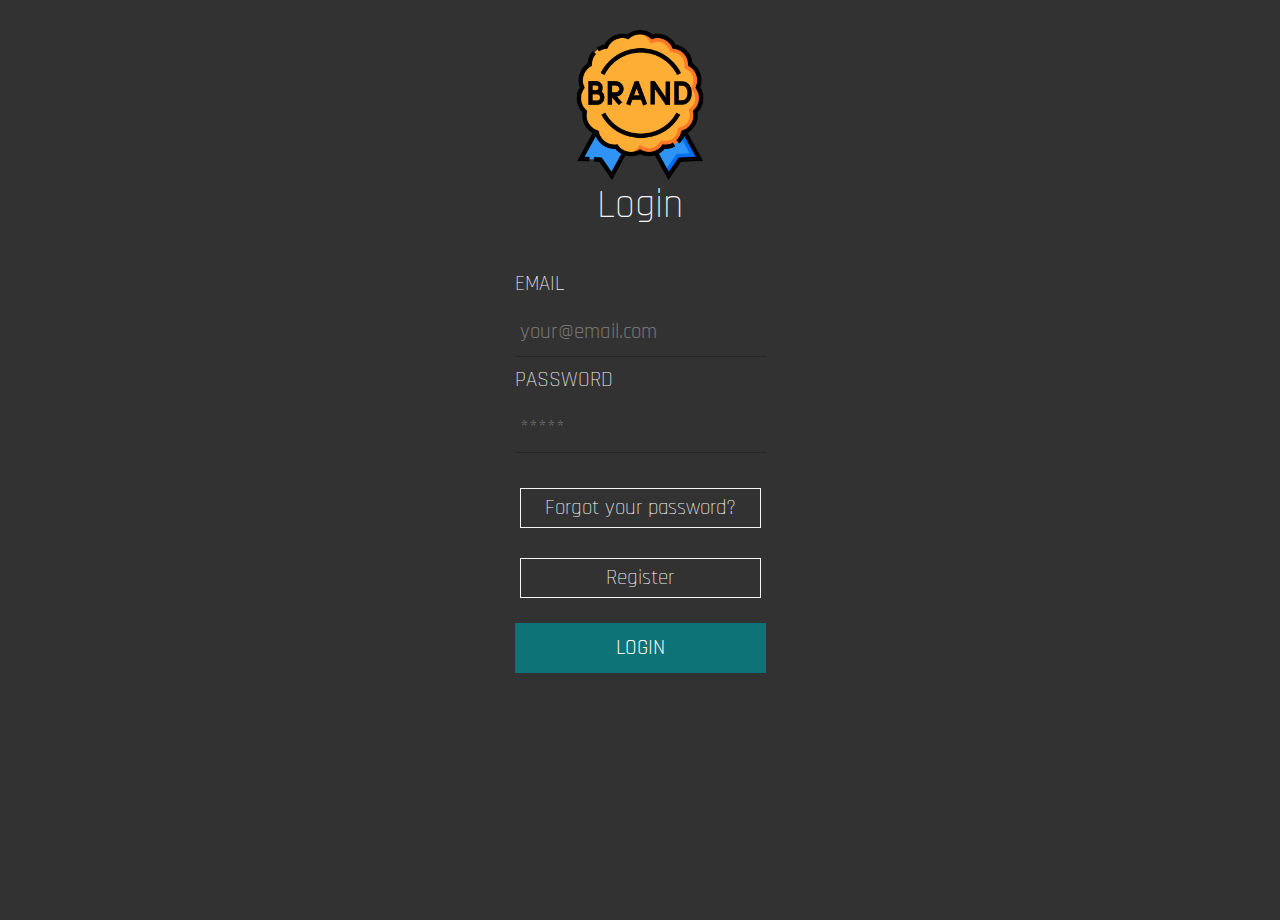
<file: index.html>
<!DOCTYPE html>
<html lang="en">
  <head>
    <meta charset="UTF-8" />
    <meta http-equiv="X-UA-Compatible" content="IE=edge" />
    <meta name="viewport" content="width=device-width, initial-scale=1.0" />
    <link rel="stylesheet" href="css/reset.css" />
    <link rel="stylesheet" href="css/login-style.css" />
    <link rel="stylesheet" href="css/style.css" />
    <title>System - Login</title>
  </head>
  <body>
    <main class="main">
      <section class="content">
        <img src="img/logo.png" alt="" class="img-logo" />
        <h1 class="title">Login</h1>
        <form action="home.html" class="form-login">
          <label for="loginEmail" class="label-login">EMAIL</label>
          <input
            type="email"
            placeholder="your@email.com"
            class="input-login"
            name="loginEmail"
            required
            autocomplete="on"
          />
          <label for="loginPassword" class="label-login">PASSWORD</label>

          <input
            type="password"
            placeholder="*****"
            class="input-login"
            name="loginPassword"
            required
          />
          <div class="reset-register-box">
            <a href="forgot.html">Forgot your password?</a>
            <a href="register.html">Register</a>
          </div>
          <button class="btn-login" type="submit">LOGIN</button>
        </form>
      </section>
    </main>
  </body>
</html>
</file>
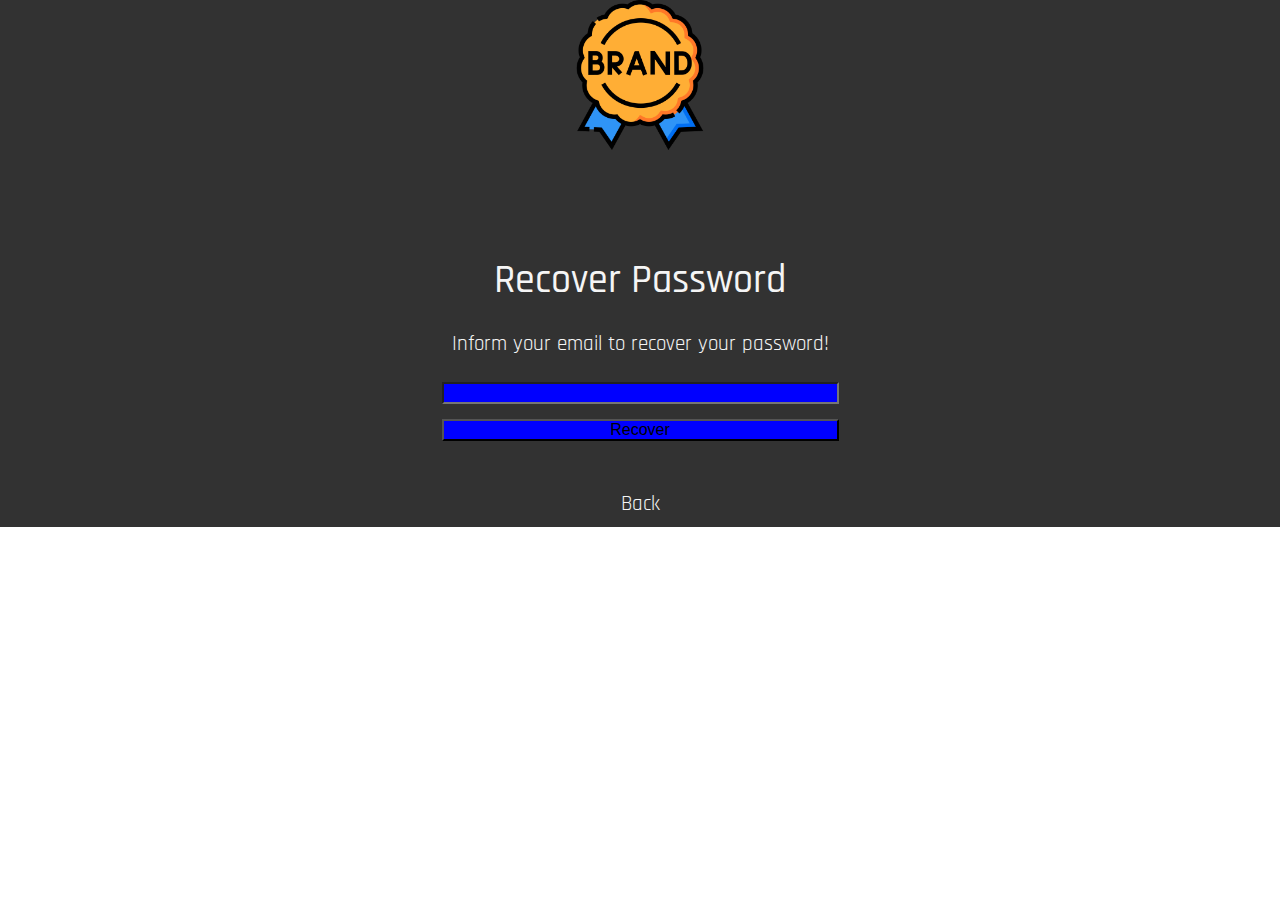
<file: forgot.html>
<!DOCTYPE html>
<html lang="en">
  <head>
    <meta charset="UTF-8" />
    <meta http-equiv="X-UA-Compatible" content="IE=edge" />
    <meta name="viewport" content="width=device-width, initial-scale=1.0" />
    <link rel="stylesheet" href="css/reset.css" />
    <link rel="stylesheet" href="css/style.css" />
    <link rel="stylesheet" href="css/forgot-style.css" />

    <title>System - Forgot</title>
  </head>
  <body>
    <main class="main-container">
      <img src="img/logo.png" alt="" class="main-logo" />
      <section class="content">
        <h1 class="title">Recover Password</h1>
        <p class="text">Inform your email to recover your password!</p>
        <form class="form-forgot" action="recover-password.html">
          <input type="email" class="input-forgot" />
          <button type="submit" class="btn">Recover</button>
        </form>
        <a href="index.html" class="link-back">Back</a>
      </section>
    </main>
  </body>
</html>
</file>
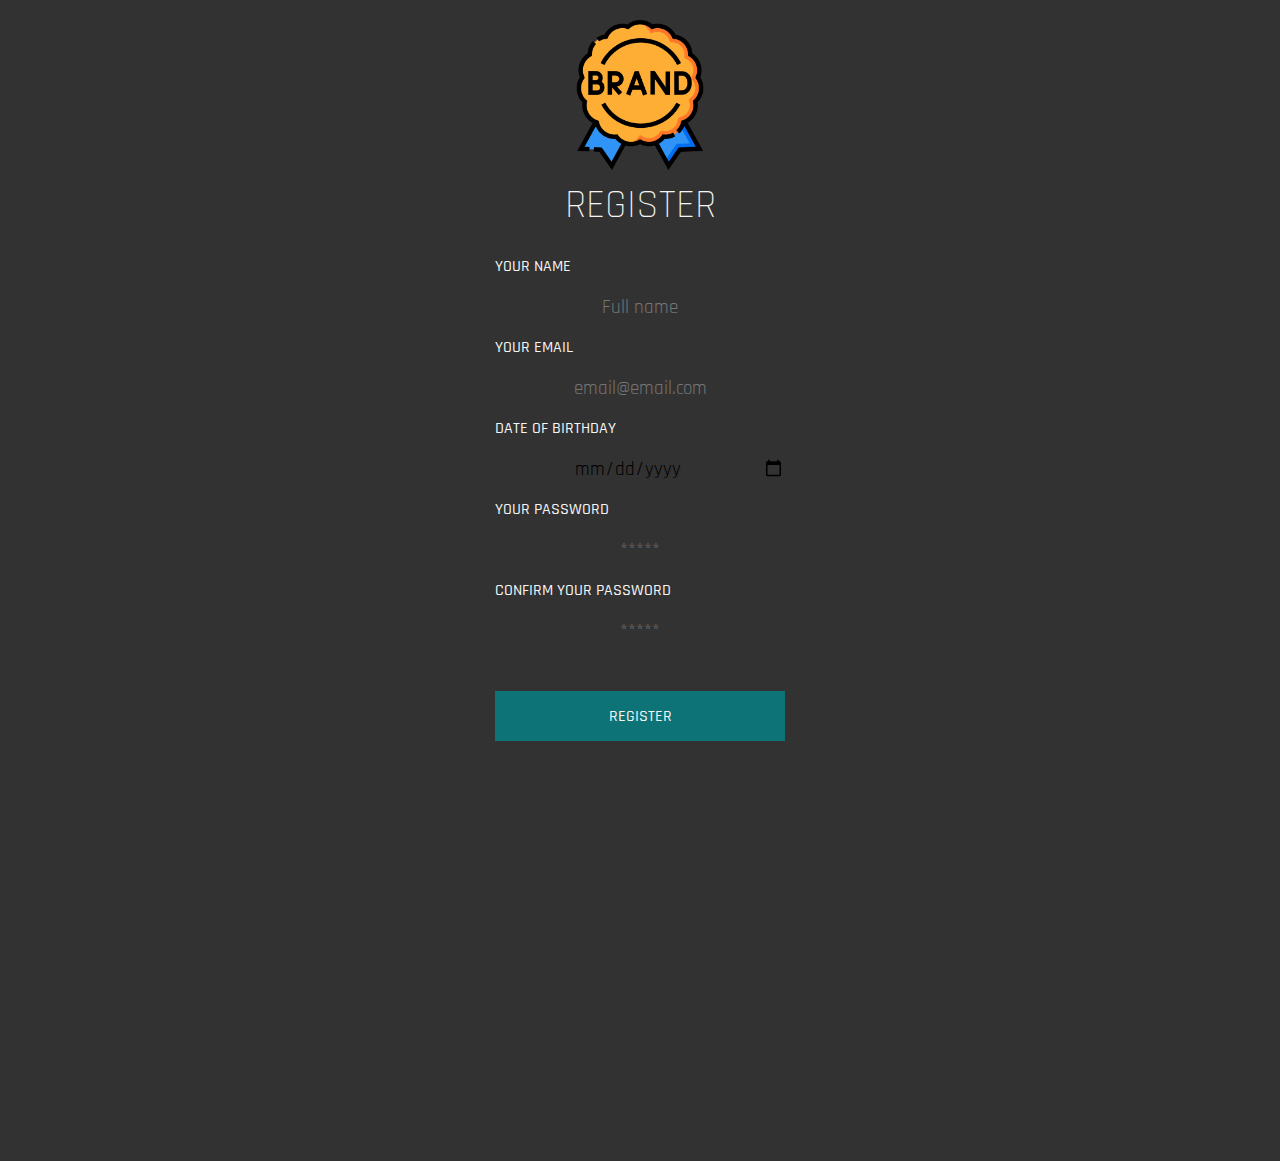
<file: register.html>
<!DOCTYPE html>
<html lang="en">
  <head>
    <meta charset="UTF-8" />
    <meta http-equiv="X-UA-Compatible" content="IE=edge" />
    <meta name="viewport" content="width=device-width, initial-scale=1.0" />
    <link rel="stylesheet" href="css/reset.css" />
    <link rel="stylesheet" href="css/register-style.css" />
    <title>System - register</title>
  </head>
  <body>
    <main class="main">
      <img src="img/logo.png" alt="" class="img-logo" />

      <section class="content">
        <h1 class="title">Register</h1>
        <form action="success.html" class="form-register">
          <label for="name" class="label-register">Your Name</label>
          <input
            type="text"
            name="Name"
            class="input-register"
            placeholder="Full name"
            required
          />
          <label for="email" class="label-register">Your email</label>

          <input
            type="email"
            name="email"
            class="input-register"
            placeholder="email@email.com"
            required
          />
          <label for="date" class="label-register">Date of birthday</label>

          <input type="date" name="date" class="input-register" required />
          <label for="passaword1" class="label-register">Your password</label>

          <input
            type="password"
            name="passaword1"
            class="input-register"
            placeholder="*****"
            required
          />
          <label for="name" class="label-register">Confirm your password</label>

          <input
            type="password"
            name="password2"
            class="input-register"
            placeholder="*****"
            required
          />
          <button type="submit" class="btn-register">Register</button>
        </form>
      </section>
    </main>
  </body>
</html>
</file>
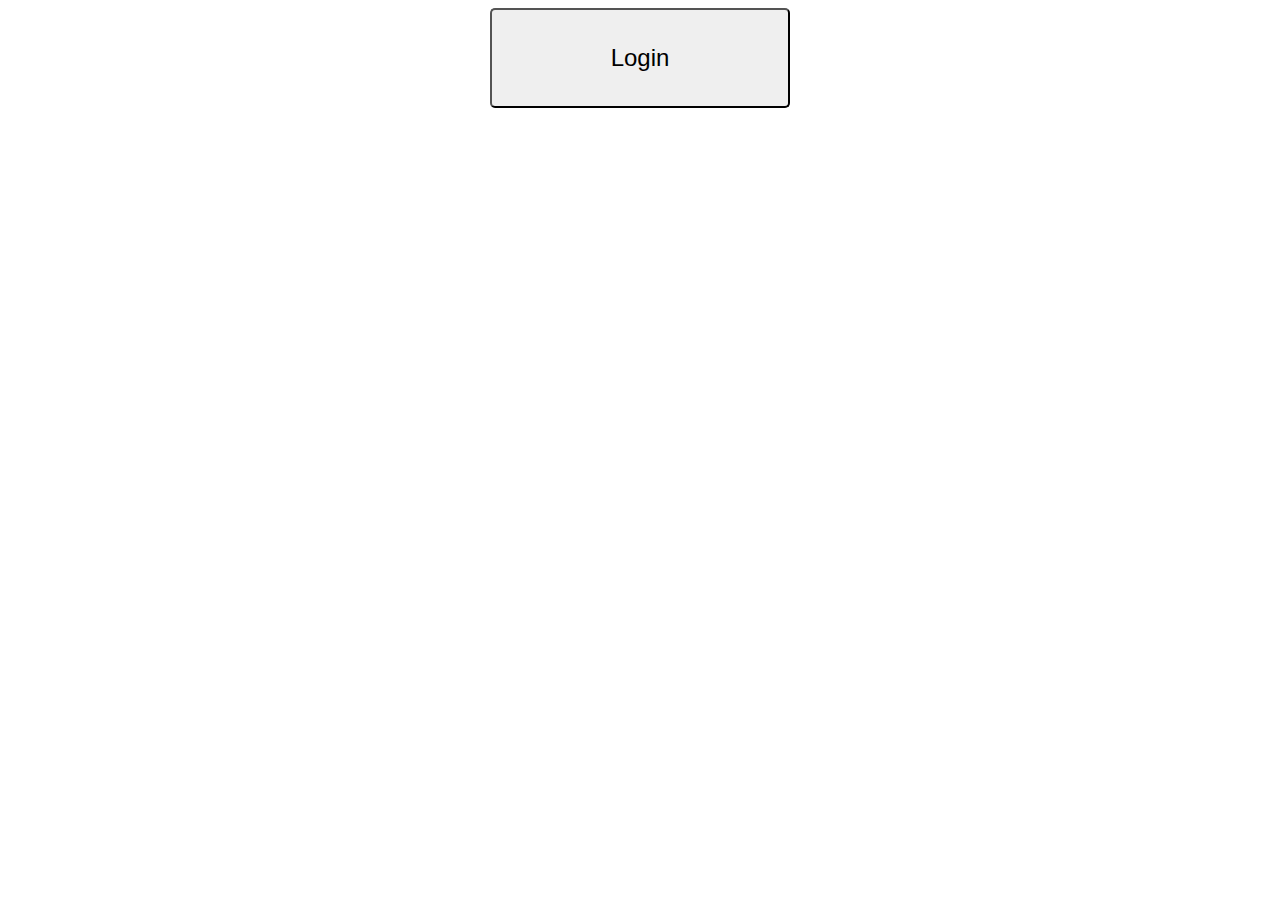
<file: success.html>
<!DOCTYPE html>
<html lang="en">
  <head>
    <meta charset="UTF-8" />
    <meta http-equiv="X-UA-Compatible" content="IE=edge" />
    <meta name="viewport" content="width=device-width, initial-scale=1.0" />
    <title>Success!!</title>
    <style>
      .btn {
        width: 300px;
        height: 100px;
        border-radius: 5px;
        display: flex;
        align-items: center;
        justify-content: space-around;
        margin: 0 auto;
        font-size: 150%;
      }
    </style>
  </head>
  <body>
    <button type="submit" onclick="link()" class="btn">Login</button>
  </body>
  <script>
    function link() {
      window.location = "index.html";
    }
  </script>
</html>
</file>
<file: css/style.css>
@import url("https://fonts.googleapis.com/css2?family=Rajdhani:wght@300;400;500;600;700&display=swap");

:root {
  --background-color: rgb(50, 50, 50);
  --font-family: "Rajdhani", sans-serif;
  --font-color: rgb(245, 245, 245);
}
</file>
<file: css/forgot-style.css>
.main-container {
  background-color: var(--background-color);
  display: flex;
  align-items: center;
  justify-content: space-around;
  flex-direction: column;
  gap: 50px;
}
.main-logo {
  width: 150px;
}
.content {
  padding: 10px;
  margin-top: 30px;
  font-family: var(--font-family);
  color: var(--font-color);
}
.title {
  padding: 15px;
  text-align: center;
  font-size: 40px;
  font-weight: 500;
}
.text {
  text-align: center;
  font-size: 130%;
  padding: 10px;
}
.form-forgot {
  display: flex;
  flex-direction: column;
  gap: 15px;
  margin-bottom: 50px;
  margin-top: 15px;
}
.input-forgot {
  background-color: blue;
}
.btn {
  background-color: blue;
}
.link-back {
  color: var(--font-color);
  text-align: center;
  display: flex;
  justify-content: space-around;
  font-size: 130%;
}
</file>
<file: css/register-style.css>
@import url("https://fonts.googleapis.com/css2?family=Rajdhani:wght@300;400;500;600;700&display=swap");

:root {
  --font-family: "Rajdhani", sans-serif;
  --background-color: rgb(50, 50, 50);
  --color-black: rgb(50, 50, 50);
  --font-color: rgb(245, 245, 245);
  --btn-color: rgba(13, 115, 119, 1);
}
body {
  background-color: var(--background-color);
  height: 100vh;
  font-size: 100%;
}
.main {
  display: flex;
  justify-content: space-around;
  align-items: center;
  flex-direction: column;
  margin-top: 20px;
}
.img-logo {
  width: 150px;
}
.content {
  display: flex;
  flex-direction: column;
  align-items: center;
  align-content: center;
  padding: 10px;
  width: 100%;
  background-color: var(--background-color);
}
.title {
  font-family: var(--font-family);
  font-weight: 300;
  font-size: 40px;
  color: var(--font-color);
  text-transform: uppercase;
}
.form-register {
  margin-top: 20px;
  display: flex;
  flex-direction: column;
  align-items: center;
  gap: 5px;
  padding: 5px;
  width: 300px;
  height: 100vh;
  background-color: var(--background-color);
  font-family: var(--font-family);
}
.label-register {
  text-align: left;
  width: 100%;
  font-family: var(--font-family);
  font-weight: 500;
  color: var(--font-color);
  text-transform: uppercase;
}
.input-register {
  background-color: transparent;
  border: none;
  width: 100%;
  height: 50px;
  text-align: center;
  font-family: var(--font-family);
  font-size: 120%;
}
.btn-register {
  display: flex;
  align-items: center;
  justify-content: space-around;
  padding: 10px;
  margin-top: 30px;
  width: 100%;
  height: 50px;
  background-color: var(--btn-color);
  font-family: var(--font-family);
  color: var(--font-color);
  font-weight: 500;
  border: none;
  text-transform: uppercase;
}
</file>
<file: css/login-style.css>
:root {
  --background-color-btn: #0d7377;
  --background-color-btn-hover: rgba(13, 115, 119, 0.6);
  --font-color-btn: rgb(245, 245, 245);
  --btn-resetForgot: transparent;
}
body {
  background-color: var(--background-color);
  height: 100vh;
  font-size: 100%;
}
.main {
  display: flex;
  justify-content: space-around;
  margin-top: 20px;
}
.content {
  display: flex;
  align-items: center;
  justify-content: space-evenly;
  flex-direction: column;
  background-color: var(--background-color);
  padding: 10px;
}
.img-logo {
  width: 150px;
  height: 150px;
}
.title {
  background-color: var(--background-color);
  font-family: var(--font-family);
  font-size: 40px;
  font-weight: 300;
  color: var(--font-color);
  margin-bottom: 35px;
}
.form-login {
  background-color: var(--background-color);
  display: flex;
  flex-direction: column;
  justify-content: space-around;
  gap: 10px;
  padding: 5px;
}
.label-login {
  background-color: var(--background-color);
  font-family: var(--font-family);
  font-weight: 300;
  font-size: 130%;
  color: var(--font-color);
}
.input-login {
  border: none;
  width: 100%;
  height: 50px;
  background-color: transparent;
  border-bottom: 1px solid #28282b;
  font-size: 130%;
  padding: 5px;
  font-family: var(--font-family);
}
.reset-register-box {
  display: flex;
  flex-direction: column;
  background-color: var(--background-color);
  gap: 30px;
  margin-top: 20px;
  padding: 5px;
}
a {
  display: flex;
  align-items: center;
  justify-content: space-around;
  font-family: var(--font-family);
  font-weight: 300;
  font-size: 130%;
  text-decoration: none;
  color: var(--font-color);
  border: 1px solid #f6f6f6;
  height: 40px;
  background-color: var(--btn-resetForgot);
}
a:hover {
  color: rgba(246, 246, 246, 0.4);
}
.btn-login {
  border: none;
  font-family: var(--font-family);
  font-size: 130%;
  font-weight: 400;
  color: var(--font-color-btn);
  background-color: var(--background-color-btn);
  height: 50px;
  margin-top: 10px;
}
.btn-login:hover {
  transform: scale(1.1);
  cursor: pointer;
  background-color: var(--background-color-btn-hover);
}
</file>
